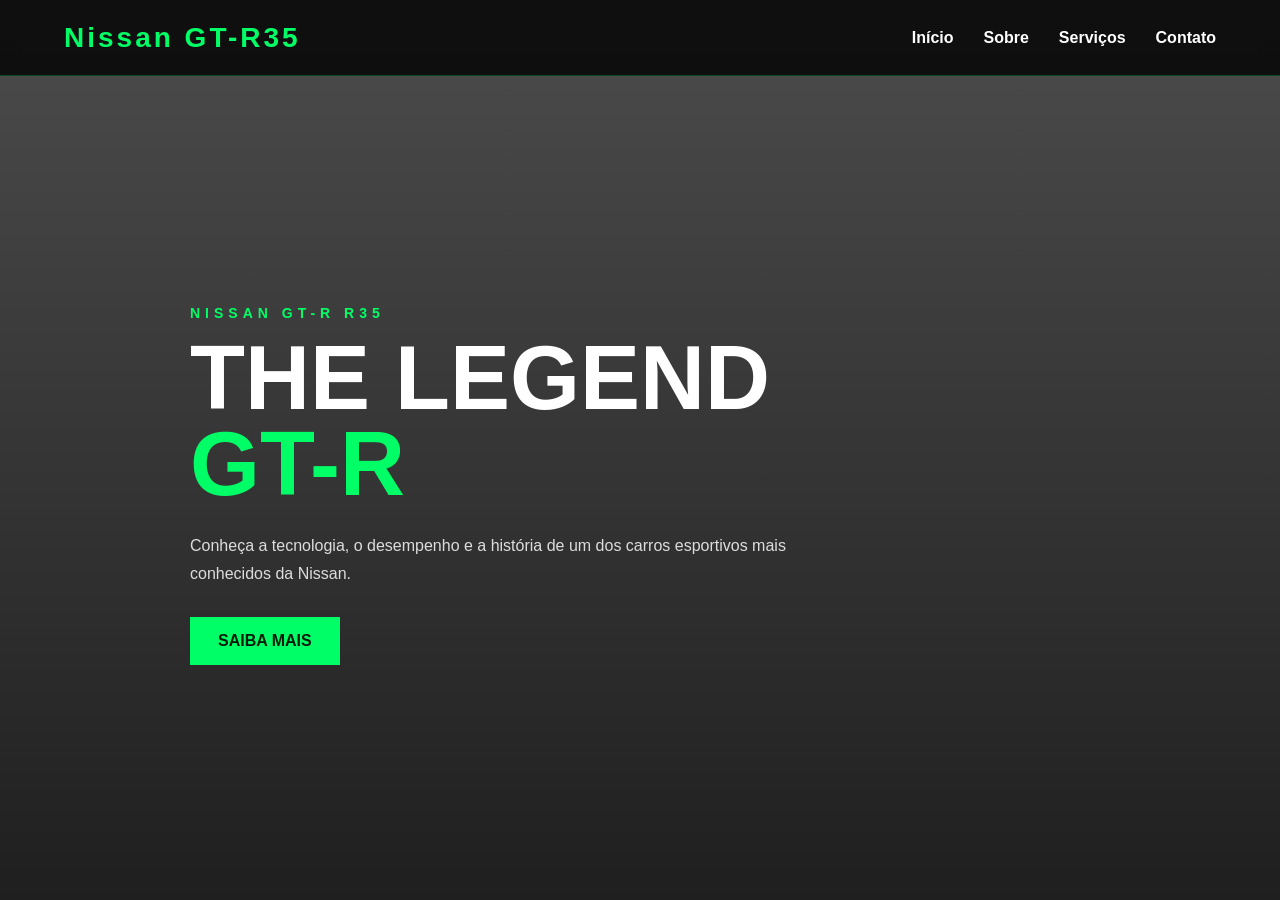
<file: index.html>
<!DOCTYPE html>
<html lang="pt-BR">

<head>
    <meta charset="UTF-8">
    <meta name="viewport" content="width=device-width, initial-scale=1.0">
    <title>N-GTR35 | Nissan GT-R</title>
    <link rel="stylesheet" href="css/style.css">
</head>

<body>

    <header>
        <nav>
            <h1>Nissan GT-R35</h1>

            <div class="menu">
                <a href="index.html">Início</a>
                <a href="sobre.html">Sobre</a>
                <a href="servicos.html">Serviços</a>
                <a href="contato.html">Contato</a>
            </div>
        </nav>
    </header>

    <main class="inicio">

        <section class="hero">

            <p class="subtitulo">NISSAN GT-R R35</p>

            <h2>
                THE LEGEND<br>
                <span>GT-R</span>
            </h2>

            <p>
                Conheça a tecnologia, o desempenho e a história
                de um dos carros esportivos mais conhecidos da Nissan.
            </p>

            <a href="sobre.html" class="botao">
                SAIBA MAIS
            </a>

        </section>

    </main>

</body>

</html>
</file>
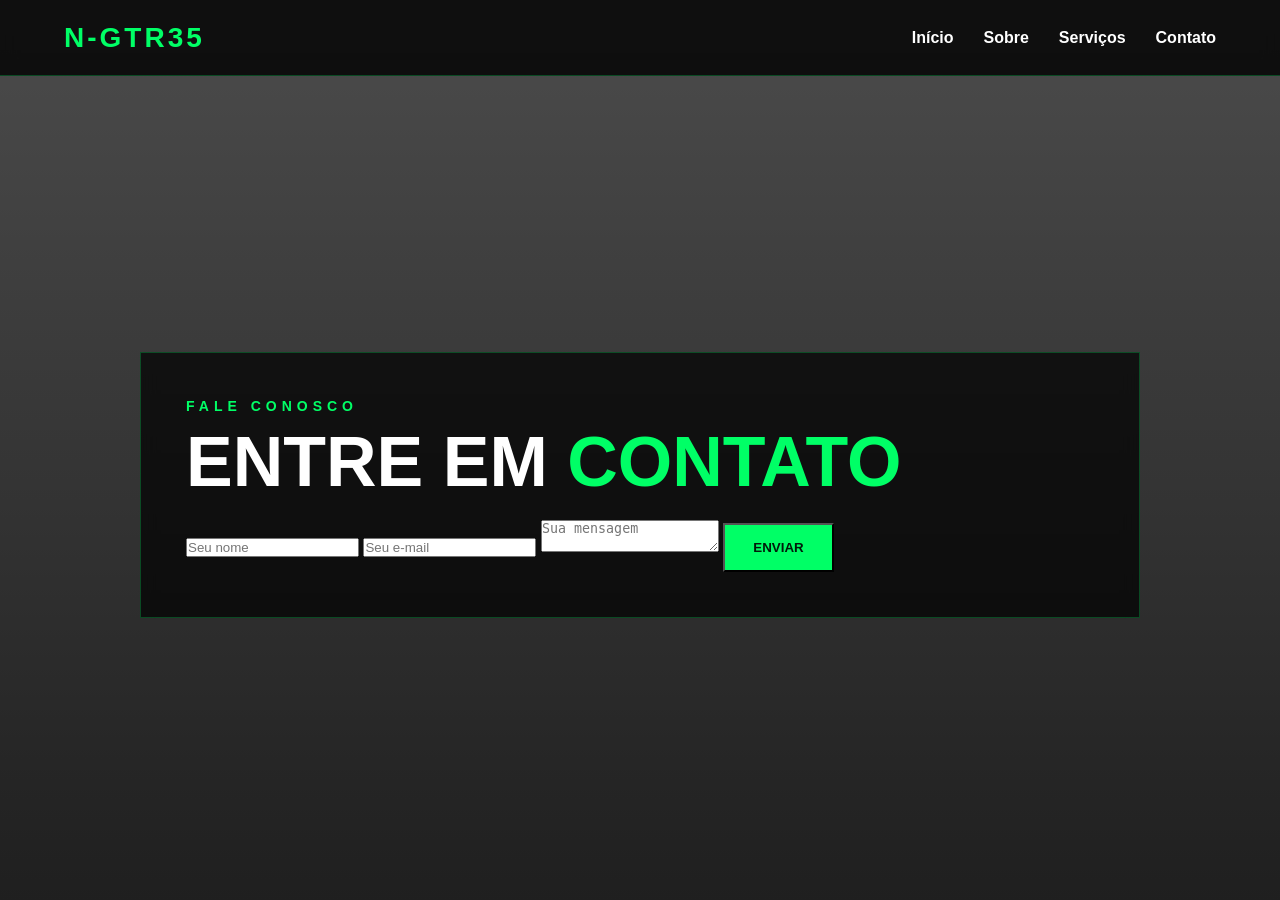
<file: contato.html>
<!DOCTYPE html>
<html lang="pt-BR">

<head>

    <meta charset="UTF-8">

    <meta name="viewport" content="width=device-width, initial-scale=1.0">

    <title>Contato | N-GTR35</title>

    <link rel="stylesheet" href="css/style.css">

</head>

<body>

    <header>

        <nav>

            <h1>N-GTR35</h1>

            <div class="menu">

                <a href="index.html">
                    Início
                </a>

                <a href="sobre.html">
                    Sobre
                </a>

                <a href="servicos.html">
                    Serviços
                </a>

                <a href="contato.html">
                    Contato
                </a>

            </div>

        </nav>

    </header>

    <main class="pagina">

        <section class="card">

            <p class="subtitulo">
                FALE CONOSCO
            </p>

            <h2>
                ENTRE EM <span>CONTATO</span>
            </h2>

            <form onsubmit="enviarFormulario(event)">

                <input type="text" placeholder="Seu nome" required>

                <input type="email" placeholder="Seu e-mail" required>

                <textarea placeholder="Sua mensagem" required></textarea>

                <button type="submit" class="botao">
                    ENVIAR
                </button>

            </form>

            <p id="mensagem"></p>

        </section>

    </main>

    <script src="js/script.js"></script>

</body>

</html>
</file>
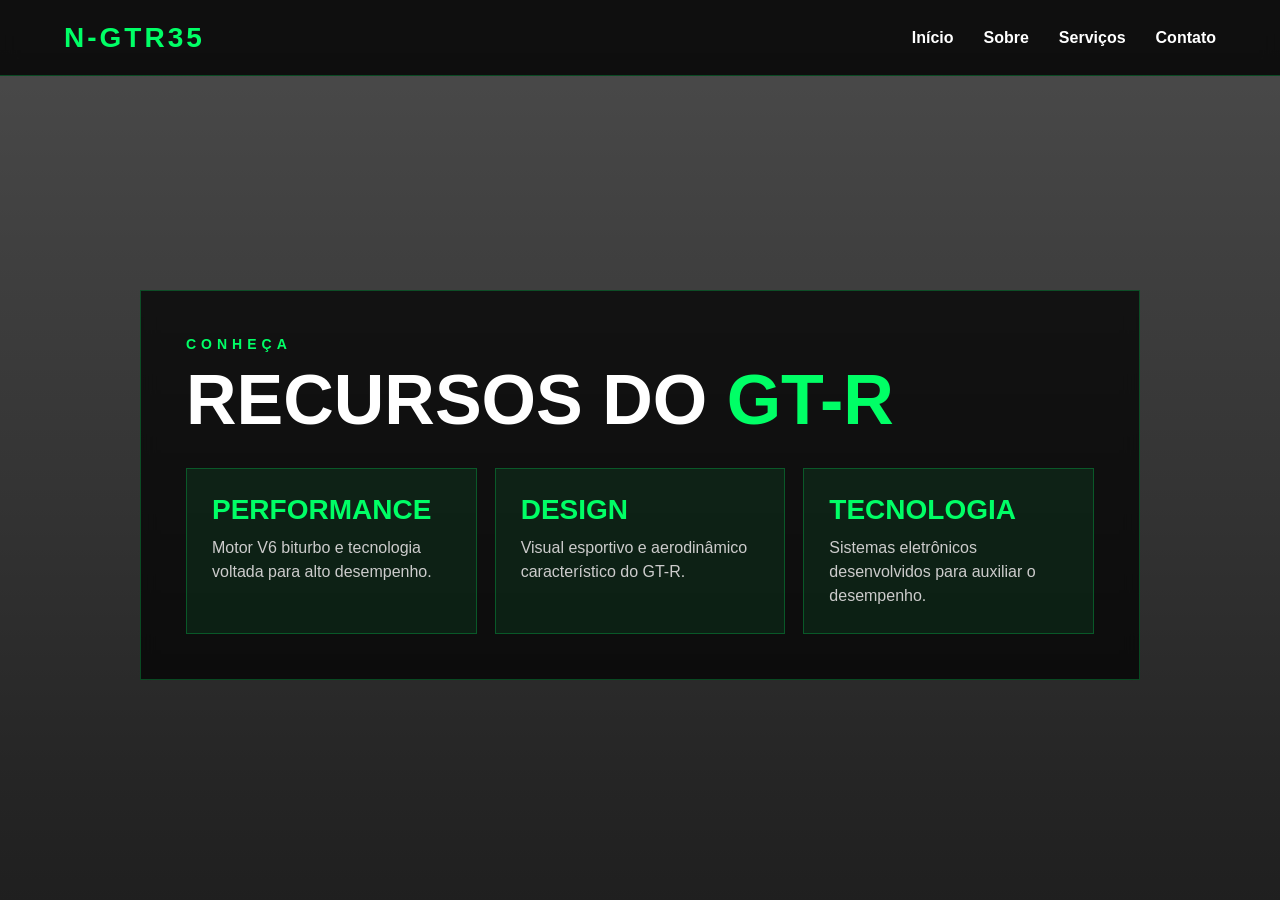
<file: servicos.html>
<!DOCTYPE html>
<html lang="pt-BR">

<head>
    <meta charset="UTF-8">
    <meta name="viewport" content="width=device-width, initial-scale=1.0">

    <title>Serviços | N-GTR35</title>

    <link rel="stylesheet" href="css/style.css">
</head>

<body>

    <header>

        <nav>

            <h1>N-GTR35</h1>

            <div class="menu">

                <a href="index.html">Início</a>

                <a href="sobre.html">Sobre</a>

                <a href="servicos.html">Serviços</a>

                <a href="contato.html">Contato</a>

            </div>

        </nav>

    </header>

    <main class="pagina">

        <section class="card">

            <p class="subtitulo">
                CONHEÇA
            </p>

            <h2>
                RECURSOS DO <span>GT-R</span>
            </h2>

            <div class="detalhes">

                <div>

                    <strong>
                        PERFORMANCE
                    </strong>

                    <p>
                        Motor V6 biturbo e tecnologia
                        voltada para alto desempenho.
                    </p>

                </div>

                <div>

                    <strong>
                        DESIGN
                    </strong>

                    <p>
                        Visual esportivo e aerodinâmico
                        característico do GT-R.
                    </p>

                </div>

                <div>

                    <strong>
                        TECNOLOGIA
                    </strong>

                    <p>
                        Sistemas eletrônicos desenvolvidos
                        para auxiliar o desempenho.
                    </p>

                </div>

            </div>

        </section>

    </main>

</body>

</html>
</file>
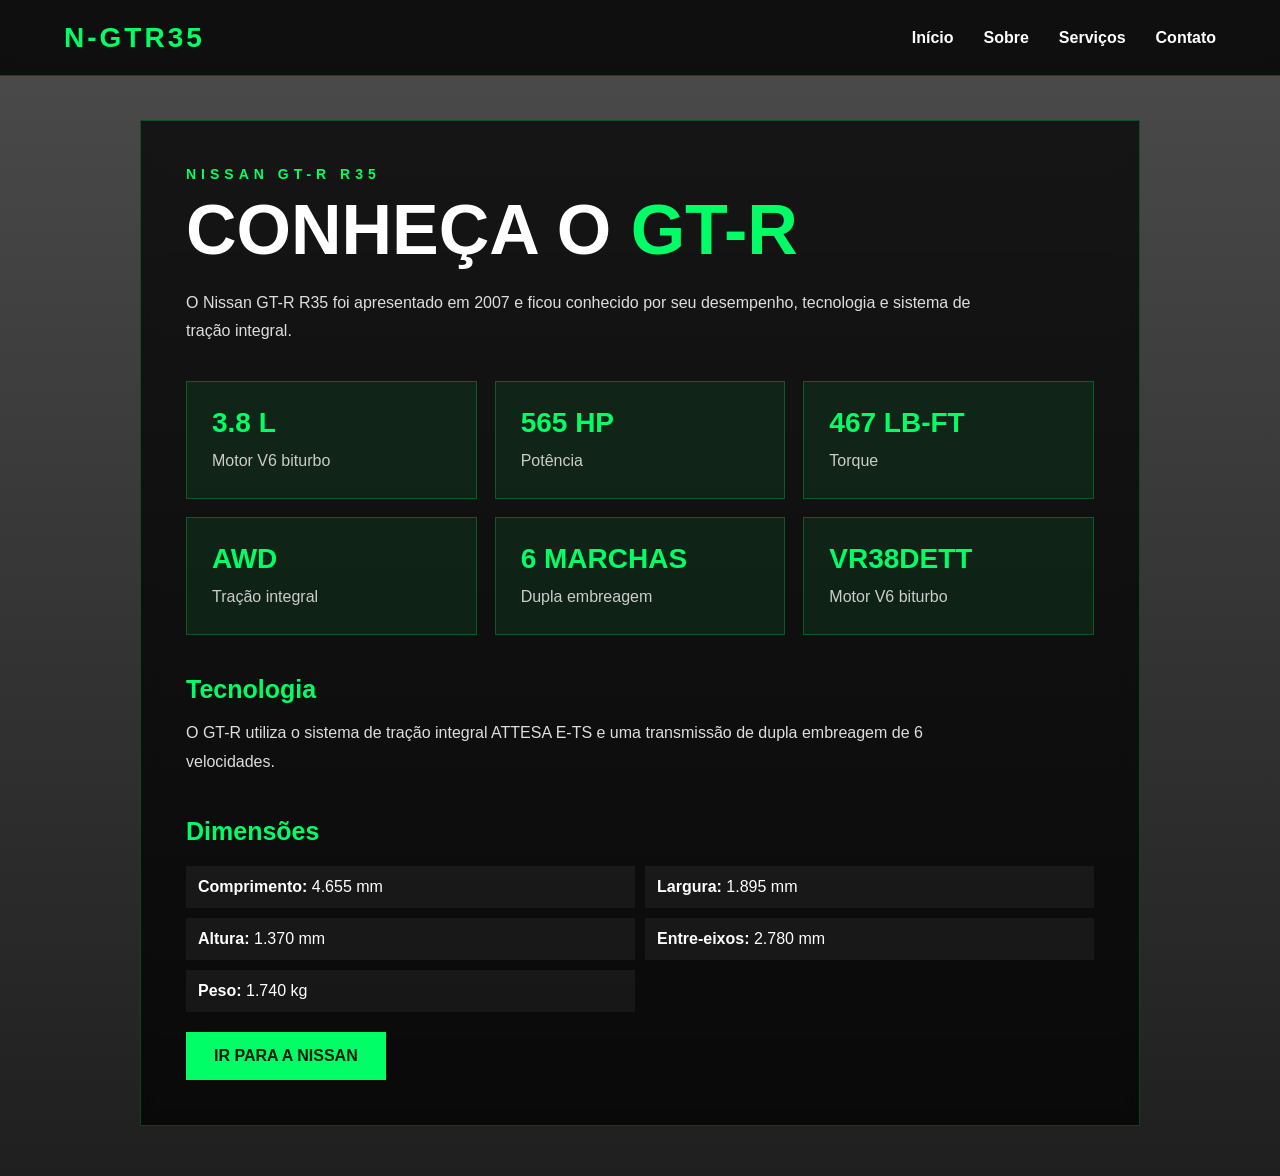
<file: sobre.html>
<!DOCTYPE html>
<html lang="pt-BR">

<head>
    <meta charset="UTF-8">
    <meta name="viewport" content="width=device-width, initial-scale=1.0">
    <title>Sobre | N-GTR35</title>
    <link rel="stylesheet" href="css/style.css">
</head>

<body>

    <header>
        <nav>
            <h1>N-GTR35</h1>

            <div class="menu">
                <a href="index.html">Início</a>
                <a href="sobre.html">Sobre</a>
                <a href="servicos.html">Serviços</a>
                <a href="contato.html">Contato</a>
            </div>
        </nav>
    </header>

    <main class="pagina">

        <section class="card">

            <p class="subtitulo">NISSAN GT-R R35</p>

            <h2>
                CONHEÇA O <span>GT-R</span>
            </h2>

            <p>
                O Nissan GT-R R35 foi apresentado em 2007 e ficou conhecido
                por seu desempenho, tecnologia e sistema de tração integral.
            </p>

            <div class="detalhes">

                <div>
                    <strong>3.8 L</strong>
                    <p>Motor V6 biturbo</p>
                </div>

                <div>
                    <strong>565 HP</strong>
                    <p>Potência</p>
                </div>

                <div>
                    <strong>467 LB-FT</strong>
                    <p>Torque</p>
                </div>

                <div>
                    <strong>AWD</strong>
                    <p>Tração integral</p>
                </div>

                <div>
                    <strong>6 MARCHAS</strong>
                    <p>Dupla embreagem</p>
                </div>

                <div>
                    <strong>VR38DETT</strong>
                    <p>Motor V6 biturbo</p>
                </div>

            </div>

            <h3 class="titulo-detalhes">
                Tecnologia
            </h3>

            <p>
                O GT-R utiliza o sistema de tração integral ATTESA E-TS
                e uma transmissão de dupla embreagem de 6 velocidades.
            </p>

            <h3 class="titulo-detalhes">
                Dimensões
            </h3>

            <div class="especificacoes">

                <p><b>Comprimento:</b> 4.655 mm</p>

                <p><b>Largura:</b> 1.895 mm</p>

                <p><b>Altura:</b> 1.370 mm</p>

                <p><b>Entre-eixos:</b> 2.780 mm</p>

                <p><b>Peso:</b> 1.740 kg</p>

            </div>

            <a class="botao" href="https://www.nissanusa.com/vehicles/sports-cars/gt-r.html" target="_blank">
                IR PARA A NISSAN
            </a>

        </section>

    </main>

</body>

</html>
</file>
<file: css/style.css>
* {
    margin: 0;
    padding: 0;
    box-sizing: border-box;
}

html {
    scroll-behavior: smooth;
}

body {
    min-height: 100vh;

    font-family: Arial, Helvetica, sans-serif;

    color: white;

    background:
        linear-gradient(rgba(0, 0, 0, 0.70),
            rgba(0, 0, 0, 0.88)),
        url("https://commons.wikimedia.org/wiki/Special:Redirect/file/Nissan_GT-R_(Green)_(17633519784).jpg") center center / cover fixed no-repeat;

    animation: fundoZoom 12s ease-in-out infinite alternate;
}

@keyframes fundoZoom {

    from {
        background-size: 100%;
    }

    to {
        background-size: 110%;
    }

}

header {
    width: 100%;

    position: fixed;

    top: 0;
    left: 0;

    z-index: 100;

    background: rgba(0, 0, 0, 0.80);

    border-bottom:
        1px solid rgba(0, 255, 100, 0.25);

    backdrop-filter: blur(8px);
}

nav {
    width: 90%;

    max-width: 1200px;

    margin: auto;

    min-height: 75px;

    display: flex;

    align-items: center;

    justify-content: space-between;
}

nav h1 {
    color: #00ff66;

    font-size: 28px;

    letter-spacing: 3px;
}

.menu {
    display: flex;

    gap: 30px;
}

.menu a {
    color: white;

    text-decoration: none;

    font-weight: bold;

    transition: 0.3s;
}

.menu a:hover {
    color: #00ff66;
}

.inicio,
.pagina {
    min-height: 100vh;

    width: 100%;

    display: flex;

    justify-content: center;

    align-items: center;

    padding: 120px 20px 50px;
}

.hero {
    width: 90%;

    max-width: 900px;
}

.subtitulo {
    color: #00ff66;

    font-size: 14px;

    font-weight: bold;

    letter-spacing: 5px;

    margin-bottom: 15px;
}

.hero h2,
.card h2 {
    font-size: clamp(45px, 8vw, 90px);

    line-height: 0.95;

    margin-bottom: 25px;
}

h2 span {
    color: #00ff66;
}

.hero>p:not(.subtitulo) {
    max-width: 600px;

    line-height: 1.7;

    color: #ddd;

    margin-bottom: 30px;
}

.botao {
    display: inline-block;

    padding: 15px 28px;

    background: #00ff66;

    color: #001b0a;

    text-decoration: none;

    font-weight: bold;

    transition: 0.3s;
}

.botao:hover {
    background: white;

    transform: translateY(-3px);
}

.card {
    width: 90%;

    max-width: 1000px;

    padding: 45px;

    background: rgba(0, 0, 0, 0.70);

    border:
        1px solid rgba(0, 255, 100, 0.25);

    backdrop-filter: blur(8px);
}

.card h2 {
    font-size: clamp(40px, 6vw, 70px);
}

.card>p:not(.subtitulo) {
    max-width: 800px;

    color: #ddd;

    line-height: 1.8;
}

.detalhes {
    display: grid;

    grid-template-columns:
        repeat(3, 1fr);

    gap: 18px;

    margin-top: 35px;
}

.detalhes div {
    padding: 25px;

    background:
        rgba(0, 255, 100, 0.08);

    border:
        1px solid rgba(0, 255, 100, 0.25);
}

.detalhes strong {
    display: block;

    color: #00ff66;

    font-size: 28px;

    margin-bottom: 10px;
}

.detalhes p {
    color: #ccc;

    line-height: 1.5;
}

.titulo-detalhes {
    color: #00ff66;

    font-size: 25px;

    margin-top: 40px;

    margin-bottom: 15px;
}

.especificacoes {
    margin-top: 20px;

    display: grid;

    grid-template-columns:
        1fr 1fr;

    gap: 10px;

    margin-bottom: 20px;
}

.especificacoes p {
    padding: 12px;

    background:
        rgba(255, 255, 255, 0.05);
}

@media (max-width: 700px) {

    nav {
        flex-direction: column;

        padding: 15px 0;

        gap: 15px;
    }

    .menu {
        gap: 12px;

        flex-wrap: wrap;

        justify-content: center;
    }

    .inicio,
    .pagina {
        padding-top: 160px;
    }

    .card {
        padding: 25px;
    }

    .detalhes {
        grid-template-columns: 1fr;
    }

    .especificacoes {
        grid-template-columns: 1fr;
    }

}
</file>
